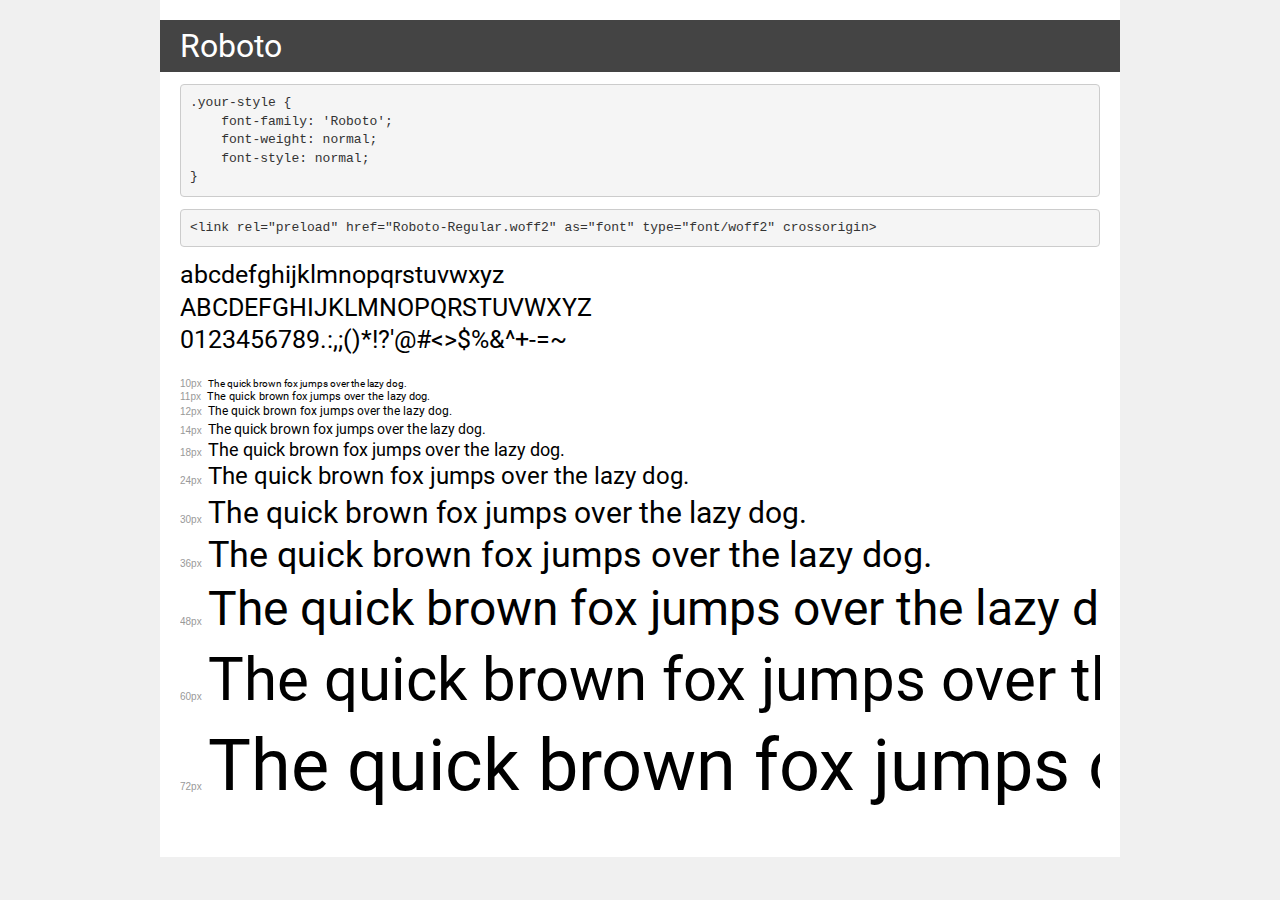
<file: Roboto/demo.html>
<!DOCTYPE html>
<html lang="en">
<head>
    <meta charset="utf-8">
    <meta http-equiv="X-UA-Compatible" content="IE=edge">
    <meta name="viewport" content="width=device-width, initial-scale=1">
    <meta name="robots" content="noindex, noarchive">
    <meta name="format-detection" content="telephone=no">
    <title>Transfonter demo</title>
    <link href="stylesheet.css" rel="stylesheet">
    <style>
        /*
        http://meyerweb.com/eric/tools/css/reset/
        v2.0 | 20110126
        License: none (public domain)
        */
        html, body, div, span, applet, object, iframe,
        h1, h2, h3, h4, h5, h6, p, blockquote, pre,
        a, abbr, acronym, address, big, cite, code,
        del, dfn, em, img, ins, kbd, q, s, samp,
        small, strike, strong, sub, sup, tt, var,
        b, u, i, center,
        dl, dt, dd, ol, ul, li,
        fieldset, form, label, legend,
        table, caption, tbody, tfoot, thead, tr, th, td,
        article, aside, canvas, details, embed,
        figure, figcaption, footer, header, hgroup,
        menu, nav, output, ruby, section, summary,
        time, mark, audio, video {
            margin: 0;
            padding: 0;
            border: 0;
            font-size: 100%;
            font: inherit;
            vertical-align: baseline;
        }
        /* HTML5 display-role reset for older browsers */
        article, aside, details, figcaption, figure,
        footer, header, hgroup, menu, nav, section {
            display: block;
        }
        body {
            line-height: 1;
        }
        ol, ul {
            list-style: none;
        }
        blockquote, q {
            quotes: none;
        }
        blockquote:before, blockquote:after,
        q:before, q:after {
            content: '';
            content: none;
        }
        table {
            border-collapse: collapse;
            border-spacing: 0;
        }
        /* demo styles */
        body {
            background: #f0f0f0;
            color: #000;
        }
        .page {
            background: #fff;
            width: 920px;
            margin: 0 auto;
            padding: 20px 20px 0 20px;
            overflow: hidden;
        }
        .font-container {
            overflow-x: auto;
            overflow-y: hidden;
            margin-bottom: 40px;
            line-height: 1.3;
            white-space: nowrap;
            padding-bottom: 5px;
        }
        h1 {
            position: relative;
            background: #444;
            font-size: 32px;
            color: #fff;
            padding: 10px 20px;
            margin: 0 -20px 12px -20px;
        }
        .letters {
            font-size: 25px;
            margin-bottom: 20px;
        }
        .s10:before {
            content: '10px';
        }
        .s11:before {
            content: '11px';
        }
        .s12:before {
            content: '12px';
        }
        .s14:before {
            content: '14px';
        }
        .s18:before {
            content: '18px';
        }
        .s24:before {
            content: '24px';
        }
        .s30:before {
            content: '30px';
        }
        .s36:before {
            content: '36px';
        }
        .s48:before {
            content: '48px';
        }
        .s60:before {
            content: '60px';
        }
        .s72:before {
            content: '72px';
        }
        .s10:before, .s11:before, .s12:before, .s14:before,
        .s18:before, .s24:before, .s30:before, .s36:before,
        .s48:before, .s60:before, .s72:before {
            font-family: Arial, sans-serif;
            font-size: 10px;
            font-weight: normal;
            font-style: normal;
            color: #999;
            padding-right: 6px;
        }
        pre {
            display: block;
            padding: 9px;
            margin: 0 0 12px;
            font-family: Monaco, Menlo, Consolas, "Courier New", monospace;
            font-size: 13px;
            line-height: 1.428571429;
            color: #333;
            font-weight: normal;
            font-style: normal;
            background-color: #f5f5f5;
            border: 1px solid #ccc;
            overflow-x: auto;
            border-radius: 4px;
        }
        /* responsive */
        @media (max-width: 959px) {
            .page {
                width: auto;
                margin: 0;
            }
        }
    </style>
</head>
<body>
<div class="page">
    <div class="demo">
        <h1 style="font-family: 'Roboto'; font-weight: normal; font-style: normal;">Roboto</h1>
        <pre title="Usage">.your-style {
    font-family: 'Roboto';
    font-weight: normal;
    font-style: normal;
}</pre>
        <pre title="Preload (optional)">
&lt;link rel=&quot;preload&quot; href=&quot;Roboto-Regular.woff2&quot; as=&quot;font&quot; type=&quot;font/woff2&quot; crossorigin&gt;</pre>
        <div class="font-container" style="font-family: 'Roboto'; font-weight: normal; font-style: normal;">
            <p class="letters">
                abcdefghijklmnopqrstuvwxyz<br>
ABCDEFGHIJKLMNOPQRSTUVWXYZ<br>
                0123456789.:,;()*!?'@#&lt;&gt;$%&^+-=~
            </p>
            <p class="s10" style="font-size: 10px;">The quick brown fox jumps over the lazy dog.</p>
            <p class="s11" style="font-size: 11px;">The quick brown fox jumps over the lazy dog.</p>
            <p class="s12" style="font-size: 12px;">The quick brown fox jumps over the lazy dog.</p>
            <p class="s14" style="font-size: 14px;">The quick brown fox jumps over the lazy dog.</p>
            <p class="s18" style="font-size: 18px;">The quick brown fox jumps over the lazy dog.</p>
            <p class="s24" style="font-size: 24px;">The quick brown fox jumps over the lazy dog.</p>
            <p class="s30" style="font-size: 30px;">The quick brown fox jumps over the lazy dog.</p>
            <p class="s36" style="font-size: 36px;">The quick brown fox jumps over the lazy dog.</p>
            <p class="s48" style="font-size: 48px;">The quick brown fox jumps over the lazy dog.</p>
            <p class="s60" style="font-size: 60px;">The quick brown fox jumps over the lazy dog.</p>
            <p class="s72" style="font-size: 72px;">The quick brown fox jumps over the lazy dog.</p>
        </div>
    </div>

</div>
</body>
</html>
</file>
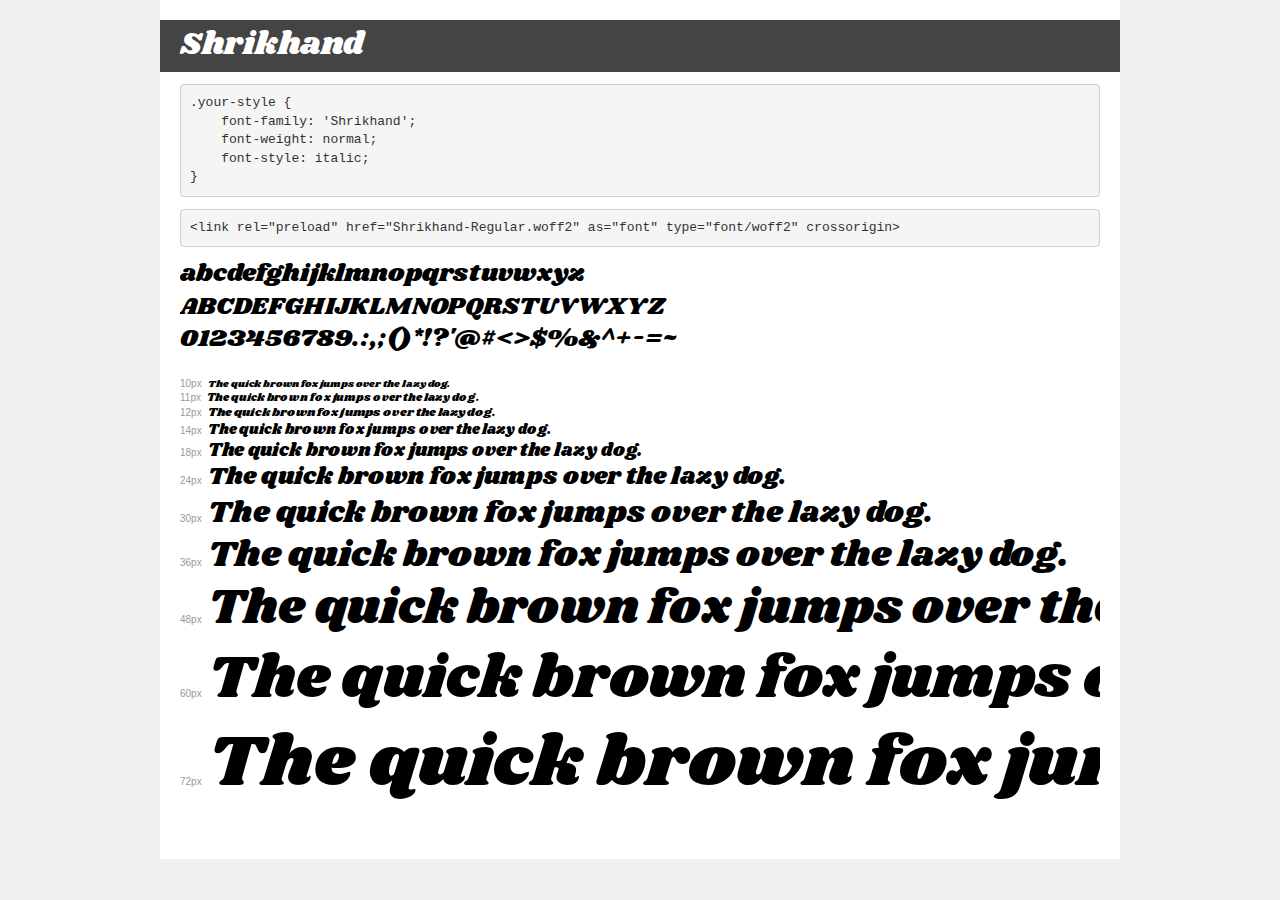
<file: Shrikhand/demo.html>
<!DOCTYPE html>
<html lang="en">
<head>
    <meta charset="utf-8">
    <meta http-equiv="X-UA-Compatible" content="IE=edge">
    <meta name="viewport" content="width=device-width, initial-scale=1">
    <meta name="robots" content="noindex, noarchive">
    <meta name="format-detection" content="telephone=no">
    <title>Transfonter demo</title>
    <link href="stylesheet.css" rel="stylesheet">
    <style>
        /*
        http://meyerweb.com/eric/tools/css/reset/
        v2.0 | 20110126
        License: none (public domain)
        */
        html, body, div, span, applet, object, iframe,
        h1, h2, h3, h4, h5, h6, p, blockquote, pre,
        a, abbr, acronym, address, big, cite, code,
        del, dfn, em, img, ins, kbd, q, s, samp,
        small, strike, strong, sub, sup, tt, var,
        b, u, i, center,
        dl, dt, dd, ol, ul, li,
        fieldset, form, label, legend,
        table, caption, tbody, tfoot, thead, tr, th, td,
        article, aside, canvas, details, embed,
        figure, figcaption, footer, header, hgroup,
        menu, nav, output, ruby, section, summary,
        time, mark, audio, video {
            margin: 0;
            padding: 0;
            border: 0;
            font-size: 100%;
            font: inherit;
            vertical-align: baseline;
        }
        /* HTML5 display-role reset for older browsers */
        article, aside, details, figcaption, figure,
        footer, header, hgroup, menu, nav, section {
            display: block;
        }
        body {
            line-height: 1;
        }
        ol, ul {
            list-style: none;
        }
        blockquote, q {
            quotes: none;
        }
        blockquote:before, blockquote:after,
        q:before, q:after {
            content: '';
            content: none;
        }
        table {
            border-collapse: collapse;
            border-spacing: 0;
        }
        /* demo styles */
        body {
            background: #f0f0f0;
            color: #000;
        }
        .page {
            background: #fff;
            width: 920px;
            margin: 0 auto;
            padding: 20px 20px 0 20px;
            overflow: hidden;
        }
        .font-container {
            overflow-x: auto;
            overflow-y: hidden;
            margin-bottom: 40px;
            line-height: 1.3;
            white-space: nowrap;
            padding-bottom: 5px;
        }
        h1 {
            position: relative;
            background: #444;
            font-size: 32px;
            color: #fff;
            padding: 10px 20px;
            margin: 0 -20px 12px -20px;
        }
        .letters {
            font-size: 25px;
            margin-bottom: 20px;
        }
        .s10:before {
            content: '10px';
        }
        .s11:before {
            content: '11px';
        }
        .s12:before {
            content: '12px';
        }
        .s14:before {
            content: '14px';
        }
        .s18:before {
            content: '18px';
        }
        .s24:before {
            content: '24px';
        }
        .s30:before {
            content: '30px';
        }
        .s36:before {
            content: '36px';
        }
        .s48:before {
            content: '48px';
        }
        .s60:before {
            content: '60px';
        }
        .s72:before {
            content: '72px';
        }
        .s10:before, .s11:before, .s12:before, .s14:before,
        .s18:before, .s24:before, .s30:before, .s36:before,
        .s48:before, .s60:before, .s72:before {
            font-family: Arial, sans-serif;
            font-size: 10px;
            font-weight: normal;
            font-style: normal;
            color: #999;
            padding-right: 6px;
        }
        pre {
            display: block;
            padding: 9px;
            margin: 0 0 12px;
            font-family: Monaco, Menlo, Consolas, "Courier New", monospace;
            font-size: 13px;
            line-height: 1.428571429;
            color: #333;
            font-weight: normal;
            font-style: normal;
            background-color: #f5f5f5;
            border: 1px solid #ccc;
            overflow-x: auto;
            border-radius: 4px;
        }
        /* responsive */
        @media (max-width: 959px) {
            .page {
                width: auto;
                margin: 0;
            }
        }
    </style>
</head>
<body>
<div class="page">
    <div class="demo">
        <h1 style="font-family: 'Shrikhand'; font-weight: normal; font-style: italic;">Shrikhand</h1>
        <pre title="Usage">.your-style {
    font-family: 'Shrikhand';
    font-weight: normal;
    font-style: italic;
}</pre>
        <pre title="Preload (optional)">
&lt;link rel=&quot;preload&quot; href=&quot;Shrikhand-Regular.woff2&quot; as=&quot;font&quot; type=&quot;font/woff2&quot; crossorigin&gt;</pre>
        <div class="font-container" style="font-family: 'Shrikhand'; font-weight: normal; font-style: italic;">
            <p class="letters">
                abcdefghijklmnopqrstuvwxyz<br>
ABCDEFGHIJKLMNOPQRSTUVWXYZ<br>
                0123456789.:,;()*!?'@#&lt;&gt;$%&^+-=~
            </p>
            <p class="s10" style="font-size: 10px;">The quick brown fox jumps over the lazy dog.</p>
            <p class="s11" style="font-size: 11px;">The quick brown fox jumps over the lazy dog.</p>
            <p class="s12" style="font-size: 12px;">The quick brown fox jumps over the lazy dog.</p>
            <p class="s14" style="font-size: 14px;">The quick brown fox jumps over the lazy dog.</p>
            <p class="s18" style="font-size: 18px;">The quick brown fox jumps over the lazy dog.</p>
            <p class="s24" style="font-size: 24px;">The quick brown fox jumps over the lazy dog.</p>
            <p class="s30" style="font-size: 30px;">The quick brown fox jumps over the lazy dog.</p>
            <p class="s36" style="font-size: 36px;">The quick brown fox jumps over the lazy dog.</p>
            <p class="s48" style="font-size: 48px;">The quick brown fox jumps over the lazy dog.</p>
            <p class="s60" style="font-size: 60px;">The quick brown fox jumps over the lazy dog.</p>
            <p class="s72" style="font-size: 72px;">The quick brown fox jumps over the lazy dog.</p>
        </div>
    </div>

</div>
</body>
</html>
</file>
<file: Roboto/stylesheet.css>
@font-face {
    font-family: 'Roboto';
    src: url('Roboto-Regular.eot');
    src: url('Roboto-Regular.eot?#iefix') format('embedded-opentype'),
        url('Roboto-Regular.woff2') format('woff2'),
        url('Roboto-Regular.woff') format('woff'),
        url('Roboto-Regular.ttf') format('truetype'),
        url('Roboto-Regular.svg#Roboto-Regular') format('svg');
    font-weight: normal;
    font-style: normal;
    font-display: swap;
}
</file>
<file: Shrikhand/stylesheet.css>
@font-face {
    font-family: 'Shrikhand';
    src: url('Shrikhand-Regular.eot');
    src: url('Shrikhand-Regular.eot?#iefix') format('embedded-opentype'),
        url('Shrikhand-Regular.woff2') format('woff2'),
        url('Shrikhand-Regular.woff') format('woff'),
        url('Shrikhand-Regular.ttf') format('truetype'),
        url('Shrikhand-Regular.svg#Shrikhand-Regular') format('svg');
    font-weight: normal;
    font-style: italic;
    font-display: swap;
}
</file>
